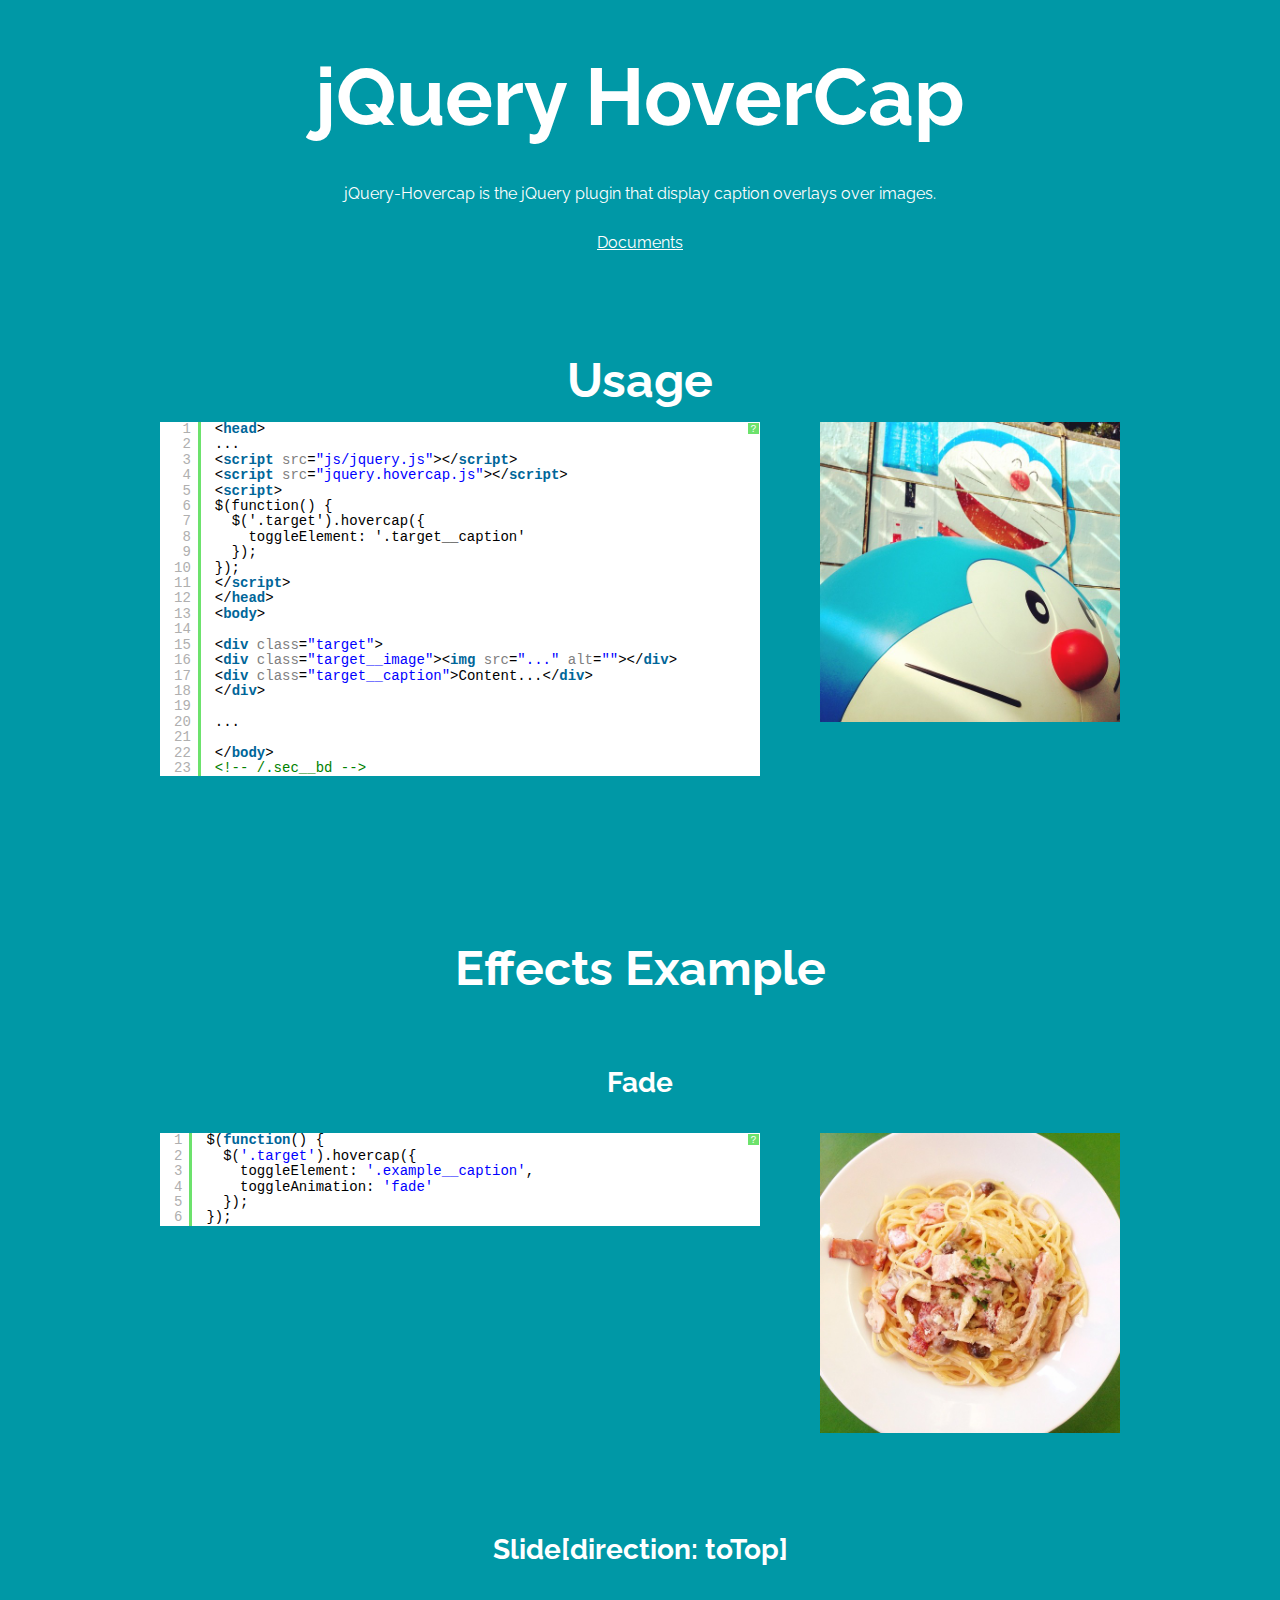
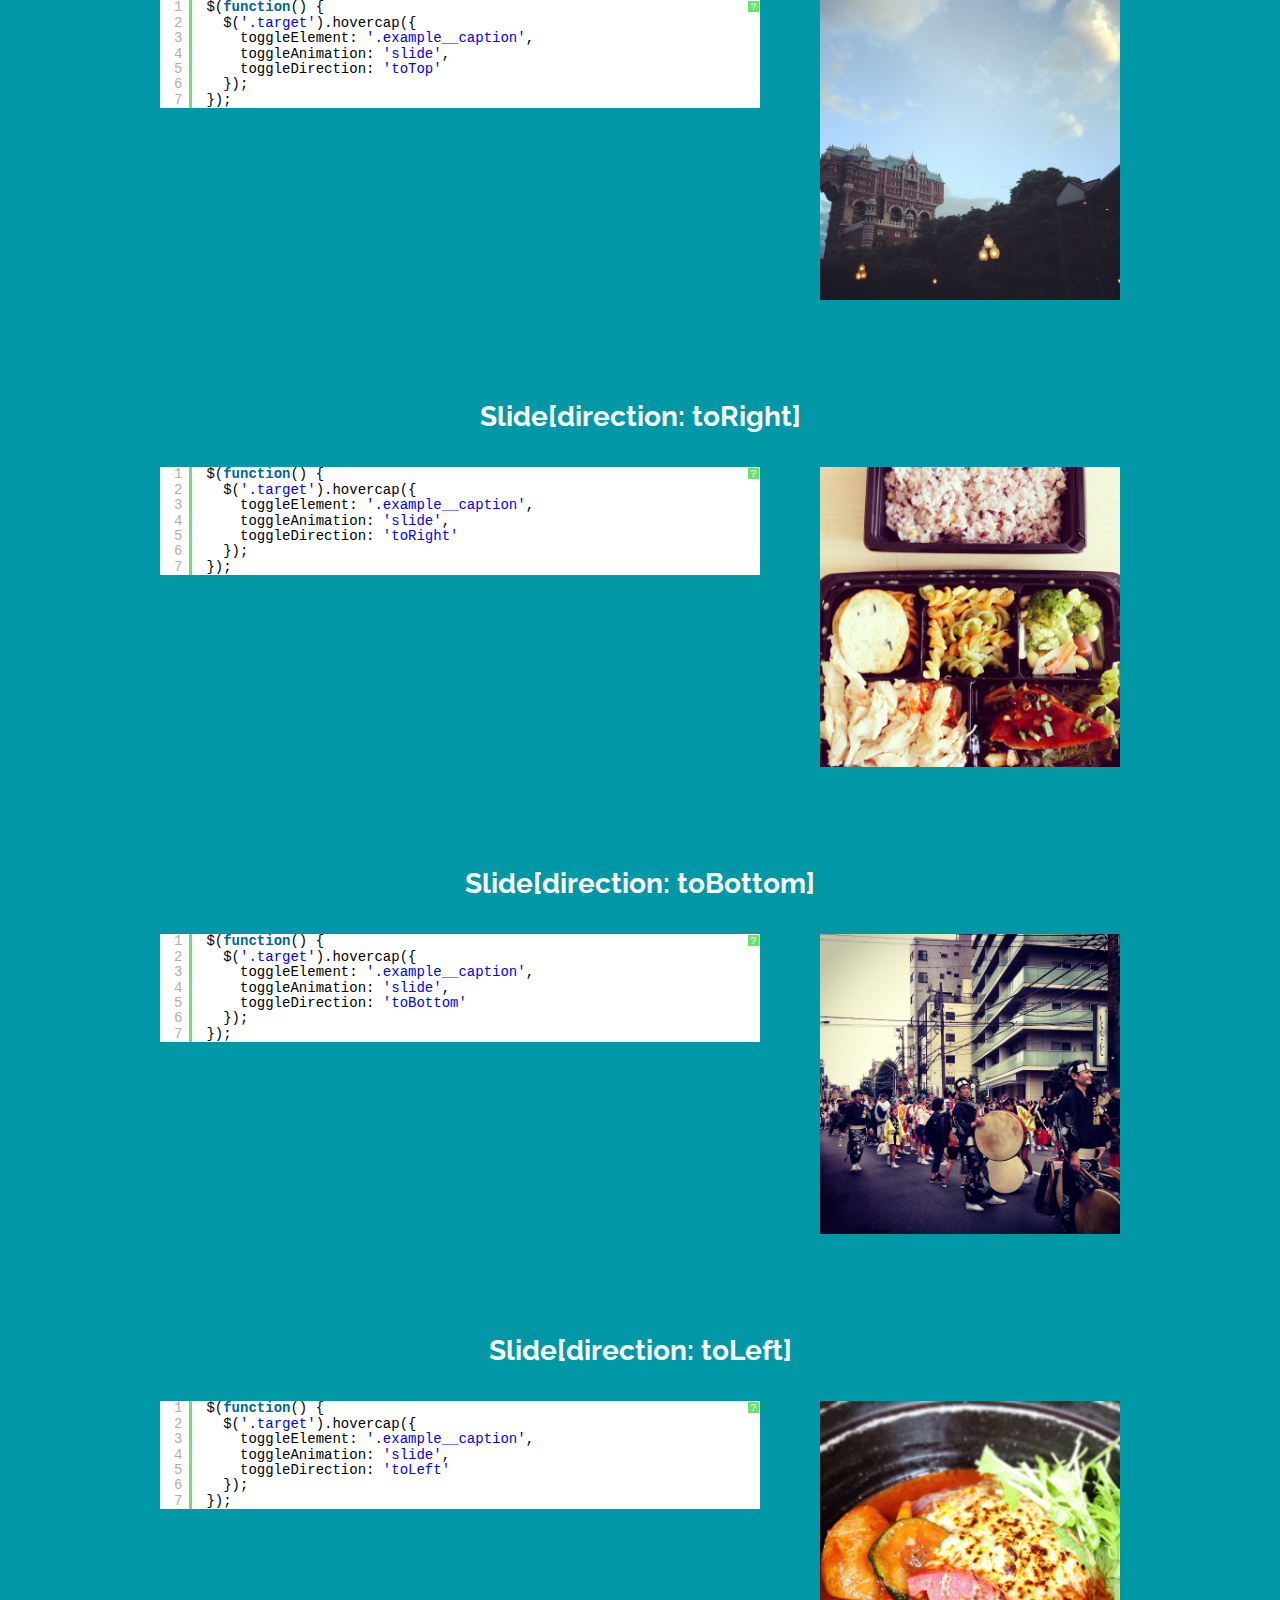
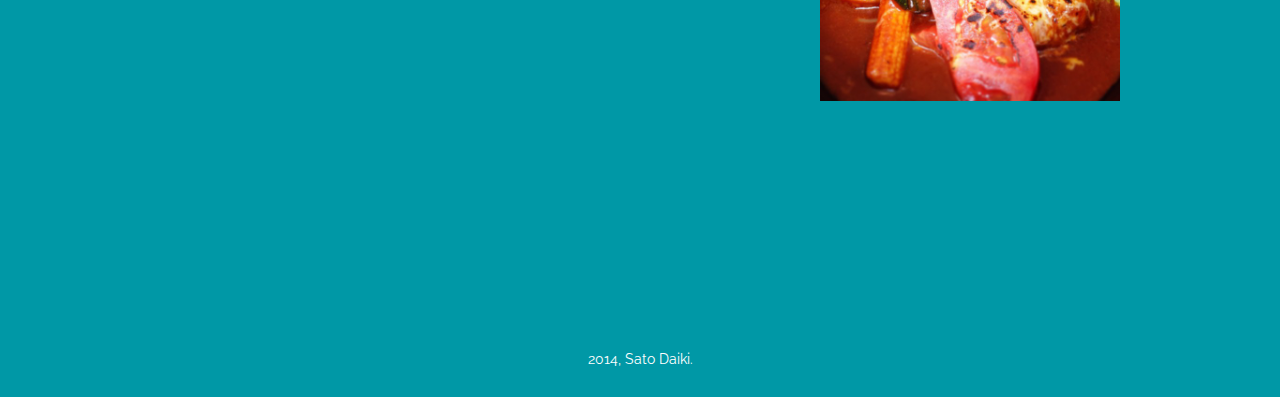
<file: index.html>
<!DOCTYPE html>
<html lang="ja">
<head>
<meta charset="UTF-8">
<title>Demo | jQuery HoverCap</title>
<link rel="stylesheet" href="css/layout.css">
<link rel="stylesheet" href='http://fonts.googleapis.com/css?family=Raleway:400,900'>
<link rel="stylesheet" href="css/sh/shCore.css">
<link rel="stylesheet" href="css/sh/shThemeDefault.css">

<script src="js/sh/shCore.js"></script>
<script src="js/sh/shBrushJScript.js"></script>
<script src="js/sh/shBrushXml.js"></script>

<script src="js/jquery.js"></script>
<script src="js/jquery.hovercap.js"></script>
<script>
$(function() {

  $('.js--hovercap01').hovercap({
    toggleElement: '.example__caption'
  });

  $('.js--hovercap02').hovercap({
    toggleElement: '.example__caption',
    toggleAnimation: 'fade'
  });

  $('.js--hovercap03').hovercap({
    toggleElement: '.example__caption',
    toggleAnimation: 'slide',
    toggleDirection: 'toTop'
  });

  $('.js--hovercap04').hovercap({
    toggleElement: '.example__caption',
    toggleAnimation: 'slide',
    toggleDirection: 'toRight'
  });

  $('.js--hovercap05').hovercap({
    toggleElement: '.example__caption',
    toggleAnimation: 'slide',
    toggleDirection: 'toBottom'
  });

  $('.js--hovercap06').hovercap({
    toggleElement: '.example__caption',
    toggleAnimation: 'slide',
    toggleDirection: 'toLeft'
  });

  SyntaxHighlighter.all();
});
</script>
</head>
<body>
<div class="page">

<h1 class="page__ttl">jQuery HoverCap</h1>
<p class="page__lead">jQuery-Hovercap is the jQuery plugin that display caption overlays over images.</p>

<ul class="linklist">
<li class="linklist__item"><a href="https://github.com/Satoh-D/jquery-hovercap">Documents</a></li>
<!-- /.linklist --></ul>

<section class="sec">
<h2 class="sec__hd">Usage</h2>
<div class="sec__bd">

<div class="sec__code">
<pre class="brush: html">
&lt;head&gt;
...
&lt;script src="js/jquery.js"&gt;&lt;/script&gt;
&lt;script src="jquery.hovercap.js"&gt;&lt;/script&gt;
&lt;script&gt;
$(function() {
  $('.target').hovercap({
    toggleElement: '.target__caption'
  });
});
&lt;/script&gt;
&lt;/head&gt;
&lt;body&gt;

&lt;div class="target"&gt;
&lt;div class="target__image"&gt;&lt;img src="..." alt=""&gt;&lt;/div&gt;
&lt;div class="target__caption"&gt;Content...&lt;/div&gt;
&lt;/div&gt;

...

&lt;/body&gt;
<!-- /.sec__bd --></pre>
<!-- /.sec__code --></div>

<div class="sec__example">

<div class="example js--hovercap01">
<div class="example__img"><img src="images/img01.jpg" width="300" height="300" alt=""></div>
<div class="example__caption">Caption01</div>
<!-- /.exmaple --></div>

<!-- /.sec__example --></div>

<!-- /.sec__bd --></div>
<!-- /.sec --></section>

<section class="sec">
<h2 class="sec__hd">Effects Example</h2>
<div class="sec__bd">

<section class="sec02">
<h3 class="sec02__hd">Fade</h3>
<div class="sec02__bd">
<div class="sec02__code">

<pre class="brush: js">
$(function() {
  $('.target').hovercap({
    toggleElement: '.example__caption',
    toggleAnimation: 'fade'
  });
});
</pre>

<!-- /.sec02__code --></div>

<div class="sec02__example">
<div class="example js--hovercap02">
<div class="example__img"><img src="images/img02.jpg" width="300" height="300" alt=""></div>
<div class="example__caption">Caption Fade</div>
<!-- /.exmaple --></div>
<!-- /.sec02__example --></div>

<!-- /.sec02__bd --></div>
<!-- /.sec02 --></section>

<section class="sec02">
<h3 class="sec02__hd">Slide[direction: toTop]</h3>
<div class="sec02__bd">
<div class="sec02__code">

<pre class="brush: js">
$(function() {
  $('.target').hovercap({
    toggleElement: '.example__caption',
    toggleAnimation: 'slide',
    toggleDirection: 'toTop'
  });
});
</pre>

<!-- /.sec02__code --></div>

<div class="sec02__example">
<div class="example js--hovercap03">
<div class="example__img"><img src="images/img03.jpg" width="300" height="300" alt=""></div>
<div class="example__caption">Caption Slide[direction: toTop]</div>
<!-- /.exmaple --></div>
<!-- /.sec02__example --></div>

<!-- /.sec02__bd --></div>
<!-- /.sec02 --></section>

<section class="sec02">
<h3 class="sec02__hd">Slide[direction: toRight]</h3>
<div class="sec02__bd">
<div class="sec02__code">

<pre class="brush: js">
$(function() {
  $('.target').hovercap({
    toggleElement: '.example__caption',
    toggleAnimation: 'slide',
    toggleDirection: 'toRight'
  });
});
</pre>

<!-- /.sec02__code --></div>

<div class="sec02__example">
<div class="example js--hovercap04">
<div class="example__img"><img src="images/img04.jpg" width="300" height="300" alt=""></div>
<div class="example__caption">Caption Slide[direction: toRight]</div>
<!-- /.exmaple --></div>
<!-- /.sec02__example --></div>

<!-- /.sec02__bd --></div>
<!-- /.sec02 --></section>

<section class="sec02">
<h3 class="sec02__hd">Slide[direction: toBottom]</h3>
<div class="sec02__bd">
<div class="sec02__code">

<pre class="brush: js">
$(function() {
  $('.target').hovercap({
    toggleElement: '.example__caption',
    toggleAnimation: 'slide',
    toggleDirection: 'toBottom'
  });
});
</pre>

<!-- /.sec02__code --></div>

<div class="sec02__example">
<div class="example js--hovercap05">
<div class="example__img"><img src="images/img05.jpg" width="300" height="300" alt=""></div>
<div class="example__caption">Caption Slide[direction: toBottom]</div>
<!-- /.exmaple --></div>
<!-- /.sec02__example --></div>

<!-- /.sec02__bd --></div>
<!-- /.sec02 --></section>

<section class="sec02">
<h3 class="sec02__hd">Slide[direction: toLeft]</h3>
<div class="sec02__bd">
<div class="sec02__code">

<pre class="brush: js">
$(function() {
  $('.target').hovercap({
    toggleElement: '.example__caption',
    toggleAnimation: 'slide',
    toggleDirection: 'toLeft'
  });
});
</pre>

<!-- /.sec02__code --></div>

<div class="sec02__example">
<div class="example js--hovercap06">
<div class="example__img"><img src="images/img06.jpg" width="300" height="300" alt=""></div>
<div class="example__caption">Caption Slide[direction: toLeft]</div>
<!-- /.exmaple --></div>
<!-- /.sec02__example --></div>

<!-- /.sec02__bd --></div>
<!-- /.sec02 --></section>

<!-- /.sec__bd --></div>
<!-- /.sec --></section>

<p class="copy">2014, Sato Daiki.</p>

<!-- /.page --></div>
</body>
</html>
</file>
<file: css/layout.css>
@charset "utf-8";

/*
YUI 3.17.2 (build 9c3c78e)
Copyright 2014 Yahoo! Inc. All rights reserved.
Licensed under the BSD License.
http://yuilibrary.com/license/
*/
html{color:#000;background:#FFF}
body,div,dl,dt,dd,ul,ol,li,h1,h2,h3,h4,h5,h6,pre,code,form,fieldset,legend,input,textarea,p,blockquote,th,td{margin:0;padding:0}table{border-collapse:collapse;border-spacing:0}fieldset,img{border:0}address,caption,cite,code,dfn,em,strong,th,var{font-style:normal;font-weight:normal}ol,ul{list-style:none}caption,th{text-align:left}h1,h2,h3,h4,h5,h6{font-size:100%;font-weight:normal}q:before,q:after{content:''}abbr,acronym{border:0;font-variant:normal}sup{vertical-align:text-top}sub{vertical-align:text-bottom}input,textarea,select{font-family:inherit;font-size:inherit;font-weight:inherit;*font-size:100%}legend{color:#000}#yui3-css-stamp.cssreset{display:none:}

/**
 * elements
 */
html {
  background: #0098a6;
  color: #fff;
  font-family: 'Raleway', sans-serif;
  font-size: 16px;
}

/**
 * page
 */
.page {
  padding-top: 50px;
}
.page__ttl {
  text-align: center;
  font-size: 500%;
  font-weight: 700;
  margin-bottom: 0.5em;
}
.page__lead {
  text-align: center;
  margin-bottom: 30px;
}

/**
 * linklist
 */
.linklist {
  text-align: center;
  margin-bottom: 100px;
}
.linklist__item {}
.linklist__item a {
  color: inherit;
}


/**
 * sec
 */
.sec {
  margin: 0 auto 150px;
  width: 960px;
}
.sec__hd {
  font-weight: 700;
  font-size: 300%;
  text-align: center;
}
.sec__bd {
  font-size: 87.5%;
}
.sec__bd:after {
  clear: both;
  content: "";
  display: table;
}
.sec__code {
  float: left;
  width: 600px;
}
.sec__example {
  float: right;
  margin-top: 1em;
  width: 300px;
}

/**
 * sec02
 */
.sec02 {
  margin: 0 auto 100px;
}
.sec02__hd {
  font-size: 200%;
  font-weight: 700;
  text-align: center;
  margin: 70px 0 20px;
}
.sec02__bd {}
.sec02__bd:after {
  clear: both;
  content: "";
  display: table;
}
.sec02__code {
  float: left;
  width: 600px;
}
.sec02__example {
  float: right;
  margin-top: 1em;
  width: 300px;
}

/**
 * example
 */
.example {
  height: 300px;
  overflow: hidden;
  position: relative;
  width: 300px;
}
.example__img {}
.example__caption {
  background: #000;
  background: rgba(0, 0, 0, 0.5);
  -webkit-box-sizing: border-box;
  box-sizing: border-box;
  color: #fff;
  height: 100%;
  left: 0;
  padding: 20px;
  position: absolute;
  top: 0;
  width: 100%;
}

/**
 * copy
 */
.copy {
  font-size: 87.5%;
  text-align: center;
  margin: 30px 0;
}
</file>
<file: css/sh/shCore.css>
/**
 * SyntaxHighlighter
 * http://alexgorbatchev.com/SyntaxHighlighter
 *
 * SyntaxHighlighter is donationware. If you are using it, please donate.
 * http://alexgorbatchev.com/SyntaxHighlighter/donate.html
 *
 * @version
 * 3.0.83 (July 02 2010)
 * 
 * @copyright
 * Copyright (C) 2004-2010 Alex Gorbatchev.
 *
 * @license
 * Dual licensed under the MIT and GPL licenses.
 */
.syntaxhighlighter a,
.syntaxhighlighter div,
.syntaxhighlighter code,
.syntaxhighlighter table,
.syntaxhighlighter table td,
.syntaxhighlighter table tr,
.syntaxhighlighter table tbody,
.syntaxhighlighter table thead,
.syntaxhighlighter table caption,
.syntaxhighlighter textarea {
  -moz-border-radius: 0 0 0 0 !important;
  -webkit-border-radius: 0 0 0 0 !important;
  background: none !important;
  border: 0 !important;
  bottom: auto !important;
  float: none !important;
  height: auto !important;
  left: auto !important;
  line-height: 1.1em !important;
  margin: 0 !important;
  outline: 0 !important;
  overflow: visible !important;
  padding: 0 !important;
  position: static !important;
  right: auto !important;
  text-align: left !important;
  top: auto !important;
  vertical-align: baseline !important;
  width: auto !important;
  box-sizing: content-box !important;
  font-family: "Consolas", "Bitstream Vera Sans Mono", "Courier New", Courier, monospace !important;
  font-weight: normal !important;
  font-style: normal !important;
  font-size: 1em !important;
  min-height: inherit !important;
  min-height: auto !important;
}

.syntaxhighlighter {
  width: 100% !important;
  margin: 1em 0 1em 0 !important;
  position: relative !important;
  overflow: auto !important;
  font-size: 1em !important;
}
.syntaxhighlighter.source {
  overflow: hidden !important;
}
.syntaxhighlighter .bold {
  font-weight: bold !important;
}
.syntaxhighlighter .italic {
  font-style: italic !important;
}
.syntaxhighlighter .line {
  white-space: pre !important;
}
.syntaxhighlighter table {
  width: 100% !important;
}
.syntaxhighlighter table caption {
  text-align: left !important;
  padding: .5em 0 0.5em 1em !important;
}
.syntaxhighlighter table td.code {
  width: 100% !important;
}
.syntaxhighlighter table td.code .container {
  position: relative !important;
}
.syntaxhighlighter table td.code .container textarea {
  box-sizing: border-box !important;
  position: absolute !important;
  left: 0 !important;
  top: 0 !important;
  width: 100% !important;
  height: 100% !important;
  border: none !important;
  background: white !important;
  padding-left: 1em !important;
  overflow: hidden !important;
  white-space: pre !important;
}
.syntaxhighlighter table td.gutter .line {
  text-align: right !important;
  padding: 0 0.5em 0 1em !important;
}
.syntaxhighlighter table td.code .line {
  padding: 0 1em !important;
}
.syntaxhighlighter.nogutter td.code .container textarea, .syntaxhighlighter.nogutter td.code .line {
  padding-left: 0em !important;
}
.syntaxhighlighter.show {
  display: block !important;
}
.syntaxhighlighter.collapsed table {
  display: none !important;
}
.syntaxhighlighter.collapsed .toolbar {
  padding: 0.1em 0.8em 0em 0.8em !important;
  font-size: 1em !important;
  position: static !important;
  width: auto !important;
  height: auto !important;
}
.syntaxhighlighter.collapsed .toolbar span {
  display: inline !important;
  margin-right: 1em !important;
}
.syntaxhighlighter.collapsed .toolbar span a {
  padding: 0 !important;
  display: none !important;
}
.syntaxhighlighter.collapsed .toolbar span a.expandSource {
  display: inline !important;
}
.syntaxhighlighter .toolbar {
  position: absolute !important;
  right: 1px !important;
  top: 1px !important;
  width: 11px !important;
  height: 11px !important;
  font-size: 10px !important;
  z-index: 10 !important;
}
.syntaxhighlighter .toolbar span.title {
  display: inline !important;
}
.syntaxhighlighter .toolbar a {
  display: block !important;
  text-align: center !important;
  text-decoration: none !important;
  padding-top: 1px !important;
}
.syntaxhighlighter .toolbar a.expandSource {
  display: none !important;
}
.syntaxhighlighter.ie {
  font-size: .9em !important;
  padding: 1px 0 1px 0 !important;
}
.syntaxhighlighter.ie .toolbar {
  line-height: 8px !important;
}
.syntaxhighlighter.ie .toolbar a {
  padding-top: 0px !important;
}
.syntaxhighlighter.printing .line.alt1 .content,
.syntaxhighlighter.printing .line.alt2 .content,
.syntaxhighlighter.printing .line.highlighted .number,
.syntaxhighlighter.printing .line.highlighted.alt1 .content,
.syntaxhighlighter.printing .line.highlighted.alt2 .content {
  background: none !important;
}
.syntaxhighlighter.printing .line .number {
  color: #bbbbbb !important;
}
.syntaxhighlighter.printing .line .content {
  color: black !important;
}
.syntaxhighlighter.printing .toolbar {
  display: none !important;
}
.syntaxhighlighter.printing a {
  text-decoration: none !important;
}
.syntaxhighlighter.printing .plain, .syntaxhighlighter.printing .plain a {
  color: black !important;
}
.syntaxhighlighter.printing .comments, .syntaxhighlighter.printing .comments a {
  color: #008200 !important;
}
.syntaxhighlighter.printing .string, .syntaxhighlighter.printing .string a {
  color: blue !important;
}
.syntaxhighlighter.printing .keyword {
  color: #006699 !important;
  font-weight: bold !important;
}
.syntaxhighlighter.printing .preprocessor {
  color: gray !important;
}
.syntaxhighlighter.printing .variable {
  color: #aa7700 !important;
}
.syntaxhighlighter.printing .value {
  color: #009900 !important;
}
.syntaxhighlighter.printing .functions {
  color: #ff1493 !important;
}
.syntaxhighlighter.printing .constants {
  color: #0066cc !important;
}
.syntaxhighlighter.printing .script {
  font-weight: bold !important;
}
.syntaxhighlighter.printing .color1, .syntaxhighlighter.printing .color1 a {
  color: gray !important;
}
.syntaxhighlighter.printing .color2, .syntaxhighlighter.printing .color2 a {
  color: #ff1493 !important;
}
.syntaxhighlighter.printing .color3, .syntaxhighlighter.printing .color3 a {
  color: red !important;
}
.syntaxhighlighter.printing .break, .syntaxhighlighter.printing .break a {
  color: black !important;
}
</file>
<file: css/sh/shThemeDefault.css>
/**
 * SyntaxHighlighter
 * http://alexgorbatchev.com/SyntaxHighlighter
 *
 * SyntaxHighlighter is donationware. If you are using it, please donate.
 * http://alexgorbatchev.com/SyntaxHighlighter/donate.html
 *
 * @version
 * 3.0.83 (July 02 2010)
 * 
 * @copyright
 * Copyright (C) 2004-2010 Alex Gorbatchev.
 *
 * @license
 * Dual licensed under the MIT and GPL licenses.
 */
.syntaxhighlighter {
  background-color: white !important;
}
.syntaxhighlighter .line.alt1 {
  background-color: white !important;
}
.syntaxhighlighter .line.alt2 {
  background-color: white !important;
}
.syntaxhighlighter .line.highlighted.alt1, .syntaxhighlighter .line.highlighted.alt2 {
  background-color: #e0e0e0 !important;
}
.syntaxhighlighter .line.highlighted.number {
  color: black !important;
}
.syntaxhighlighter table caption {
  color: black !important;
}
.syntaxhighlighter .gutter {
  color: #afafaf !important;
}
.syntaxhighlighter .gutter .line {
  border-right: 3px solid #6ce26c !important;
}
.syntaxhighlighter .gutter .line.highlighted {
  background-color: #6ce26c !important;
  color: white !important;
}
.syntaxhighlighter.printing .line .content {
  border: none !important;
}
.syntaxhighlighter.collapsed {
  overflow: visible !important;
}
.syntaxhighlighter.collapsed .toolbar {
  color: blue !important;
  background: white !important;
  border: 1px solid #6ce26c !important;
}
.syntaxhighlighter.collapsed .toolbar a {
  color: blue !important;
}
.syntaxhighlighter.collapsed .toolbar a:hover {
  color: red !important;
}
.syntaxhighlighter .toolbar {
  color: white !important;
  background: #6ce26c !important;
  border: none !important;
}
.syntaxhighlighter .toolbar a {
  color: white !important;
}
.syntaxhighlighter .toolbar a:hover {
  color: black !important;
}
.syntaxhighlighter .plain, .syntaxhighlighter .plain a {
  color: black !important;
}
.syntaxhighlighter .comments, .syntaxhighlighter .comments a {
  color: #008200 !important;
}
.syntaxhighlighter .string, .syntaxhighlighter .string a {
  color: blue !important;
}
.syntaxhighlighter .keyword {
  color: #006699 !important;
}
.syntaxhighlighter .preprocessor {
  color: gray !important;
}
.syntaxhighlighter .variable {
  color: #aa7700 !important;
}
.syntaxhighlighter .value {
  color: #009900 !important;
}
.syntaxhighlighter .functions {
  color: #ff1493 !important;
}
.syntaxhighlighter .constants {
  color: #0066cc !important;
}
.syntaxhighlighter .script {
  font-weight: bold !important;
  color: #006699 !important;
  background-color: none !important;
}
.syntaxhighlighter .color1, .syntaxhighlighter .color1 a {
  color: gray !important;
}
.syntaxhighlighter .color2, .syntaxhighlighter .color2 a {
  color: #ff1493 !important;
}
.syntaxhighlighter .color3, .syntaxhighlighter .color3 a {
  color: red !important;
}

.syntaxhighlighter .keyword {
  font-weight: bold !important;
}
</file>
